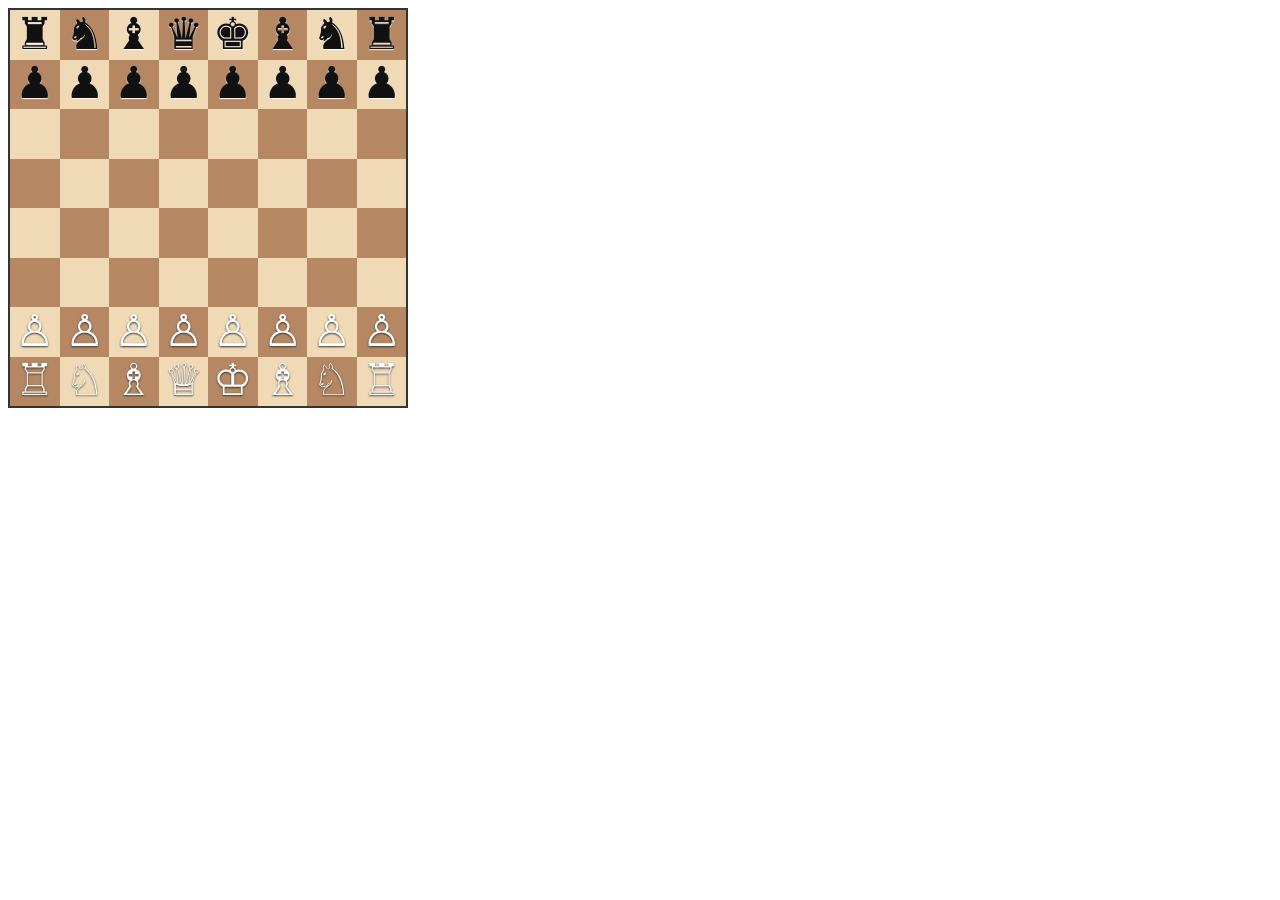
<file: Ajedrez/Indez.html>
<!DOCTYPE html>
<html lang="es">
<head>
    <meta charset="UTF-8">
    <title>Ajedrez</title>
    <link rel="stylesheet" href="style.css"> 
</head>

<body>

    <div id="tablero"></div>

    <script src="ajedrez.js"></script>
</body>
</html>
</file>
<file: Ajedrez/style.css>
* {
    box-sizing: border-box;
}
#tablero {
    display: grid;
    grid-template-columns: repeat(8, minmax(0, 1fr));
    grid-template-rows: repeat(8, minmax(0, 1fr));
    width: min(100%, 400px);
    aspect-ratio: 1;
    border: 2px solid #333;
}
.casilla {
    display: flex;
    align-items: center;
    justify-content: center;
    font-size: clamp(1.5rem, 9vw, 2.75rem);
    line-height: 1;
}
.blanca {
    background-color: #f0d9b5;
    color: #000;
}

.negra {
    background-color: #b58863;
    color: #fff;
}

.pieza-negra {
    color: #111;
    text-shadow: 0 1px 1px #fff;
}

.pieza-blanca {
    color: #fff;
    text-shadow: 0 1px 2px #333;
}
</file>
